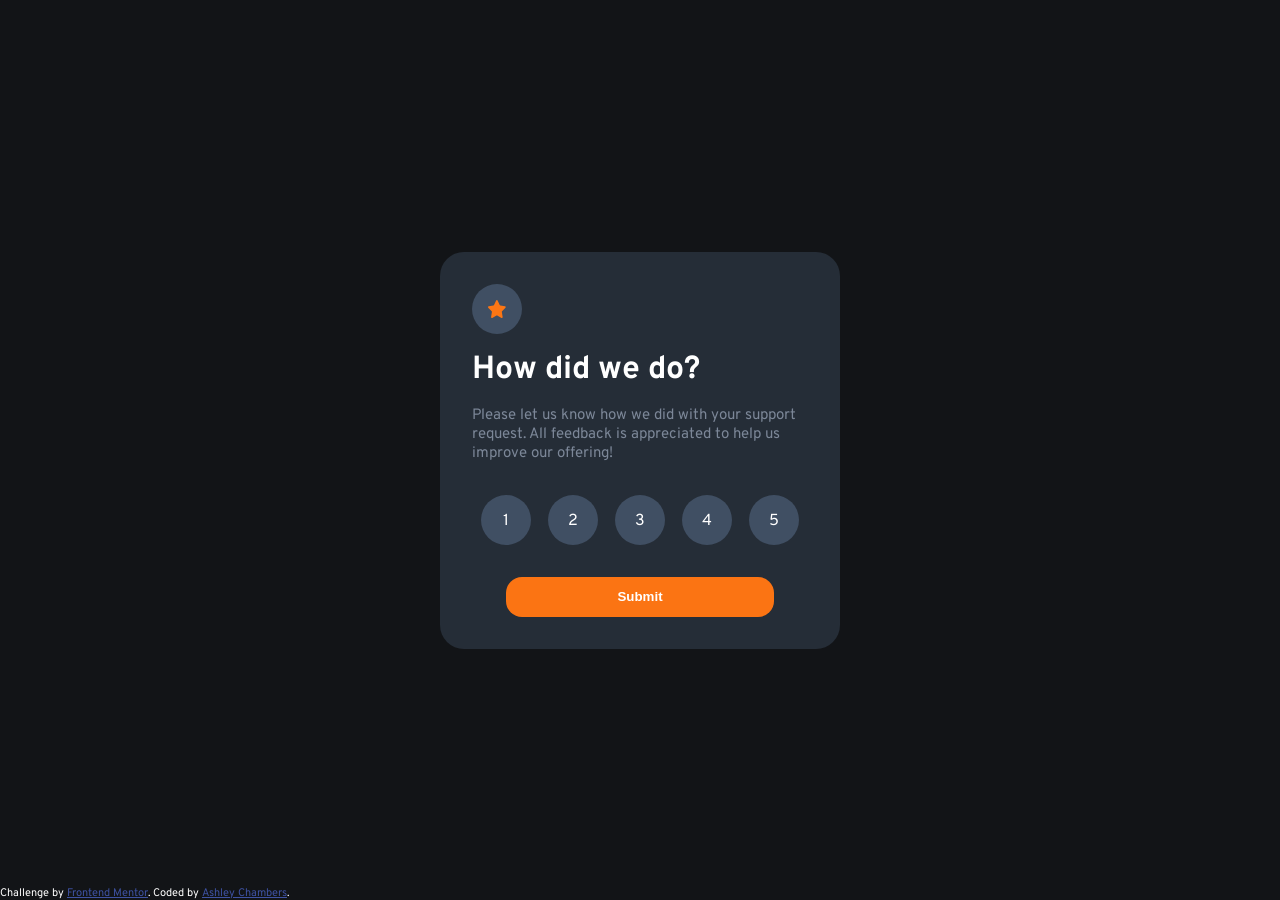
<file: index.html>
<!DOCTYPE html>
<html lang="en">
  <head>
    <meta charset="UTF-8" />
    <meta name="viewport" content="width=device-width, initial-scale=1.0" />
    <link
      rel="icon"
      type="image/png"
      sizes="32x32"
      href="./images/favicon-32x32.png"
    />
    <link rel="stylesheet" href="./src/style.css" />
    <title>Frontend Mentor | Interactive rating component</title>
  </head>
  <body>
    <div class="card-container">
      <div class="card">
        <div class="dialog" id="rating-form">
          <div class="img-container star-container">
            <img src="./src/assets/images/icon-star.svg" alt="star" />
          </div>
          <h1 class="rating-heading">How did we do?</h1>
          <p>
            Please let us know how we did with your support request. All
            feedback is appreciated to help us improve our offering!
          </p>
          <div class="ratings-container">
            <span class="rating" data-rating="1">1</span>
            <span class="rating" data-rating="2">2</span>
            <span class="rating" data-rating="3">3</span>
            <span class="rating" data-rating="4">4</span>
            <span class="rating" data-rating="5">5</span>
          </div>
          <button class="submit" id="submit-button">Submit</button>
        </div>

        <div class="dialog hidden" id="thanks-dialog">
          <div class="img-container mobile-container">
            <img
              src="./src/assets/images/illustration-thank-you.svg"
              alt="thank you"
            />
          </div>
          <span class="confirmation" id="confirmation"></span>
          <h2 class="thank-you-heading">Thank you!</h2>
          <p style="text-align: center">
            We appreciate you taking the time to give a rating. If you ever need
            more support, don’t hesitate to get in touch!
          </p>
        </div>
      </div>
    </div>

    <div class="attribution">
      Challenge by
      <a href="https://www.frontendmentor.io?ref=challenge" target="_blank"
        >Frontend Mentor</a
      >. Coded by <a href="#">Ashley Chambers</a>.
    </div>
    <script src="./src/app.js"></script>
  </body>
</html>
</file>
<file: src/style.css>
@import './variables.css';
@import './typography.css';

*,*::before,*::after{
    margin:0;
    padding:0;
    box-sizing: border-box;
}

body{
    width:100vw;
    height:100vh;
    background-color: var(--very-dark-blue);
    color: var(--white);
    font-family: var(--font-family);
    font-weight: var(--fw-regular);
}

.card-container{
    width:100%;
    height:100%;
    display: flex;
    justify-content: center;
    align-items: center;
}

.card{
    width:400px;
    background-color:var(--dark-blue);
    padding:2rem;
    border-radius:1.5rem;
}

.dialog{
    display: flex;
    flex-direction: column;
    gap: 1rem;
}

.ratings-container{
    display: flex;
}

.rating{
    width:50px;
    height:50px;
    padding:1rem;
    border-radius: 50%;
    margin:1rem auto;
    background-color:hsl(214, 21%, 32%);
    text-align: center;
}

.rating:hover{
    background-color: var(--primary-color);
    cursor:pointer;
}

.img-container{
    aspect-ratio: 1/1;
    border-radius: 50%;
    padding:1rem;
}

.img-container img{
    width:100%;
    height:100%;
}

.star-container{
     max-width:50px;
     background-color:hsl(214, 21%, 32%)
}

.mobile-container{
    max-width:200px;
    margin:0 auto;
}

.rating-heading{
    font-weight: var(--fw-bold);
}

.confirmation{
    margin:0 auto;
    margin-bottom: 2rem;
    padding:.5rem 1rem;
    background-color:hsl(214, 21%, 32%);
    border-radius: 1.5rem;
    color:var(--primary-color);
}

.thank-you-heading{
    margin:0 auto;
    font-weight: var(--fw-bold);
}

.submit{
    width:80%;
    height:40px;
    margin:0 auto;
    border-radius: 1rem;
    outline:none;
    border:none;
    background-color: var(--primary-color);
    color:var(--white);
    font-weight: var(--fw-bold);
}

.submit:hover{
    color:var(--primary-color);
    background-color: var(--white);
    cursor: pointer;
}

.attribution {
    position: fixed;
    bottom:0;
    left:0;
    font-size: 11px;
    text-align: center;
}

.attribution a {
    color: hsl(228, 45%, 44%);
}

.hidden{
    display: none;
}

.selected{
    background-color: var(--light-grey);
}
</file>
